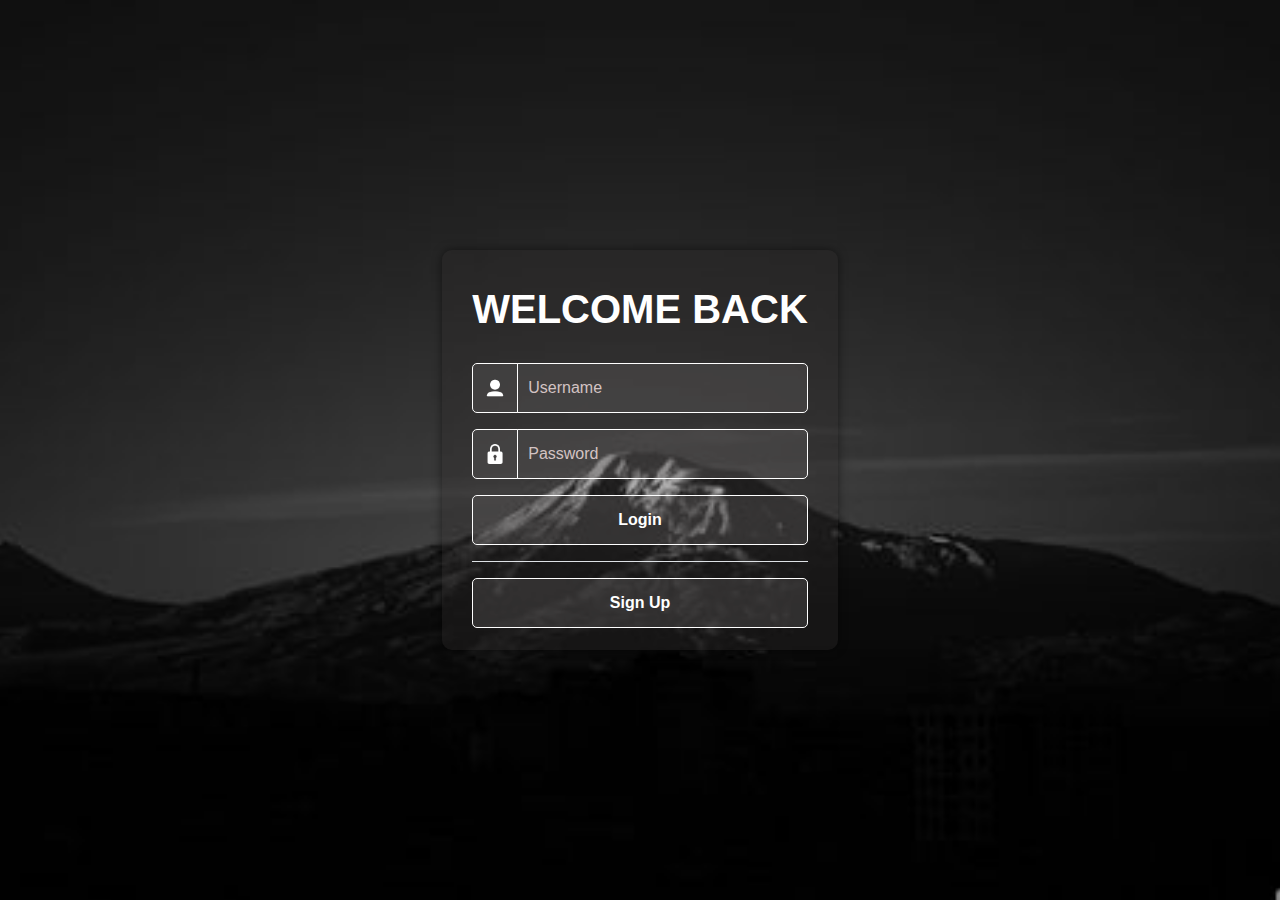
<file: Login.html>
<!DOCTYPE html>
<html lang="en">

<head>
    <title>Login</title>
    <meta charset="utf-8" />
    <meta name="viewport" content="width=device-width, initial-scale=1, shrink-to-fit=no" />
    <!-- Optional CSS -->
    <link rel="stylesheet" href="css/login.css">
    <!-- Bootstrap CSS -->
    <link rel="stylesheet" href="https://stackpath.bootstrapcdn.com/bootstrap/4.3.1/css/bootstrap.min.css" />
</head>

<body>
    <div class="login-box">
        <h1>WELCOME BACK</h1>

        <!-- Username Text Box -->
        <div class="form-group">
            <div class="input-group">
                <div class="input-group-prepend">
                    <span class="input-group-text">
                        <img src="images/username_icon.png" alt="Username Icon" width="20" height="20" />
                    </span>
                </div>
                <input type="text" class="form-control" id="username" name="username" placeholder="Username" />
            </div>
        </div>

        <!-- Password Text Box -->
        <div class="form-group">
            <div class="input-group">
                <div class="input-group-prepend">
                    <span class="input-group-text">
                        <img src="images/password_icon.png" alt="Password Icon" width="20" height="20" />
                    </span>
                </div>
                <input type="password" class="form-control" id="password" name="password" placeholder="Password" />
            </div>
        </div>

        <!-- Login Button -->
        <div class="form-group border-bottom pb-3">
            <button type="submit" class="btn btn-light btn-block" id="login-btn" name="login-btn">Login</button>
        </div>
        <div class="form-group">
            <a href="signup.html">
                <button type="submit" class="btn btn-light btn-block" id="login-btn" name="login-btn">Sign Up</button>
            </a>
        </div>
    </div>

    <!-- Optional JavaScript -->
    <script src="https://code.jquery.com/jquery-3.3.1.slim.min.js"></script>
    <script src="https://cdnjs.cloudflare.com/ajax/libs/popper.js/1.14.7/umd/popper.min.js"></script>
    <script src="https://stackpath.bootstrapcdn.com/bootstrap/4.3.1/js/bootstrap.min.js"></script>
</body>

</html>
</file>
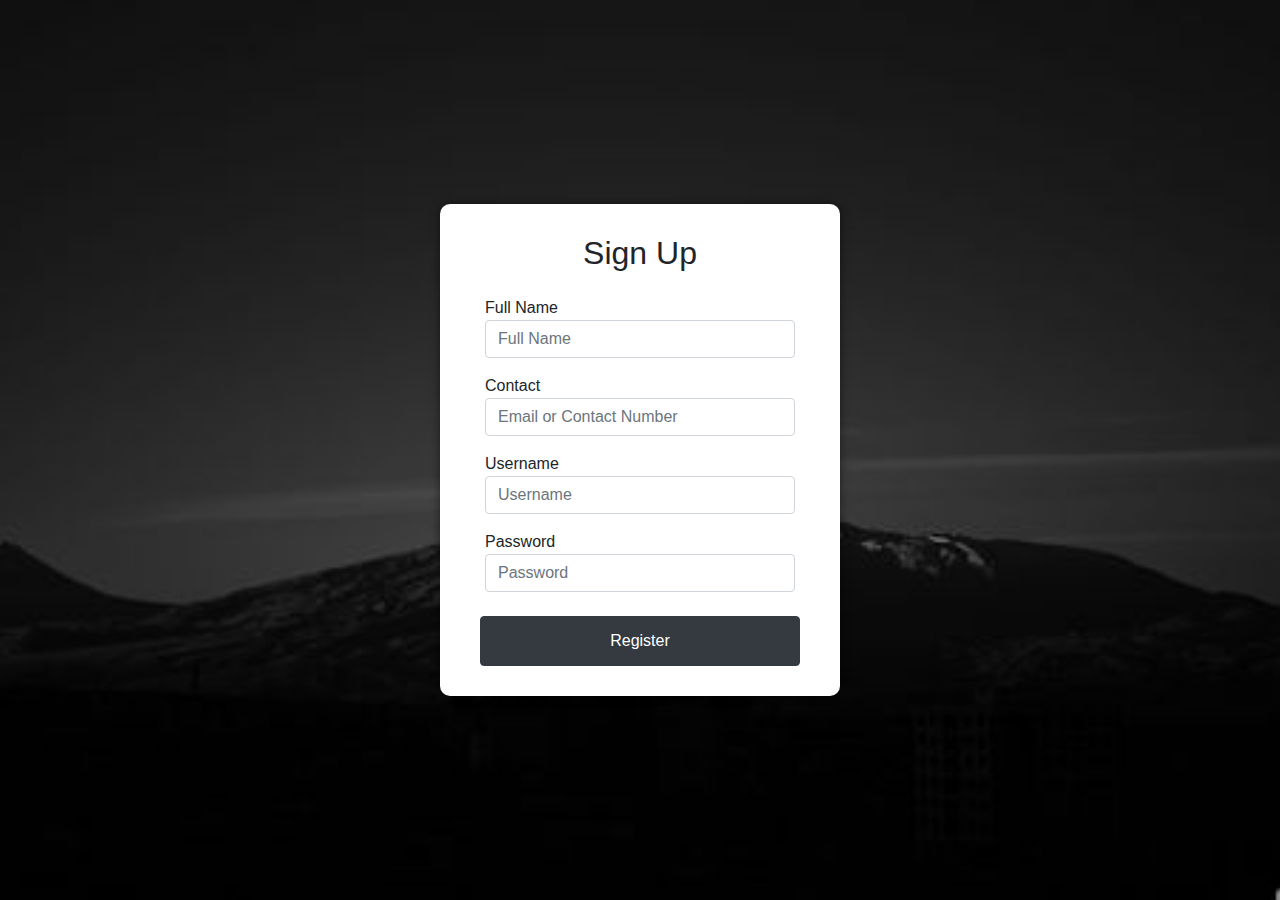
<file: Signup.html>
<!DOCTYPE html>
<html lang="en">

<head>
    <title>Sign Up Account</title>
    <meta charset="utf-8" />
    <meta name="viewport" content="width=device-width, initial-scale=1, shrink-to-fit=no" />
    <!-- Optional CSS -->
    <link rel="stylesheet" href="css/signup.css" />
    <!-- Bootstrap CSS -->
    <link rel="stylesheet" href="https://stackpath.bootstrapcdn.com/bootstrap/4.3.1/css/bootstrap.min.css" />
</head>

<body>
    <div class="signup-box">
        <form class="needs-validation" novalidate>
            <div class="col-12">
                <div class="form-row">
                    <!-- Box Title -->
                    <div class="col-12 mb-3 d-flex justify-content-center">
                        <h2>Sign Up</h2>
                    </div>

                    <!-- Entries Name, Position, Username, Password, and Image -->
                    <div class="col-12 mb-3">
                        <label>Full Name</label>
                        <input type="text" class="form-control" placeholder="Full Name" required />
                        <div class="invalid-feedback">Provide an Full Name.</div>
                    </div>
                    <div class="col-12 mb-3">
                        <label>Contact</label>
                        <input type="text" class="form-control" placeholder="Email or Contact Number" required />
                        <div class="invalid-feedback">Provide an Email or Contact Number.</div>
                    </div>
                    <div class="col-12 mb-3">
                        <label>Username</label>
                        <input type="text" class="form-control" placeholder="Username" required />
                        <div class="invalid-feedback">Provide a Username.</div>
                    </div>
                    <div class="col-12 mb-4">
                        <label>Password</label>
                        <input type="password" class="form-control" placeholder="Password" required />
                        <div class="invalid-feedback">Provide a Password.</div>
                    </div>

                    <!-- Submit Button -->
                    <button type="submit" class="btn btn-dark col-12" id="login-btn" name="login-btn">
                        Register
                    </button>
                </div>
            </div>
        </form>
    </div>

    <!-- Optional JavaScript -->
    <script src="https://code.jquery.com/jquery-3.3.1.slim.min.js"></script>
    <script src="https://cdnjs.cloudflare.com/ajax/libs/popper.js/1.14.7/umd/popper.min.js"></script>
    <script src="https://stackpath.bootstrapcdn.com/bootstrap/4.3.1/js/bootstrap.min.js"></script>
    <!-- Optional Javascripts -->
    <script src="/javascripts/sript.js"></script>
</body>

</html>
</file>
<file: css/login.css>
body {
  background-image: url("/images/login_bg.jpg");
  background-size: cover;
  background-position: center;
  height: 100vh;
  margin: 0;
  display: flex;
  justify-content: center;
  align-items: center;
}

.login-box {
  background-color: rgba(43, 41, 41, 0.37);
  height: 400px;
  padding: 30px;
  border-radius: 10px;
  box-shadow: 0 0 10px rgba(0, 0, 0, 0.5);
}

.login-box h1 {
  font-size: 2.5em;
  font-weight: bold;
  color: white;
  text-align: center;
  padding-top: 5px;
  margin-bottom: 30px;
}

.form-group {
  margin-bottom: 20px;
}

.form-group input {
  border: 1px solid white;
  border-radius: 5px;
  padding: 10px;
  height: 50px;
  width: 100%;
  background: rgba(95, 91, 91, 0.37);
  transition: background 0.3s ease;
  color: white;
}

.form-group input:focus {
    background: rgba(95, 91, 91, 0.37);
    color: white;
}

.form-group input::placeholder {
  color: #d3c3c3;
}

.form-group .input-group-prepend span {
  background-color: rgba(95, 91, 91, 0.37);
  border: 1px solid white;
  border-radius: 5px;
  color: #fff;
}

.form-group button {
  background-color: rgba(95, 91, 91, 0.37);
  border: 1px solid white;
  height: 50px;
  border-radius: 5px;
  padding: 10px 20px;
  color: #fff;
  font-weight: bold;
}
</file>
<file: css/signup.css>
body {
    background-image: url("/images/login_bg.jpg");
    background-size: cover;
    background-position: center;
    height: 100vh;
    margin: 0;
    display: flex;
    justify-content: center;
    align-items: center;
  }
  
  .signup-box {
    background-color: white;
    width: 400px;
    padding: 30px;
    border-radius: 10px;
    box-shadow: 0 0 10px rgba(0, 0, 0, 0.5);
  }
  
  input, select{
    margin-top: -8px !important;
  }

  button {
    height: 50px;
  }
</file>
